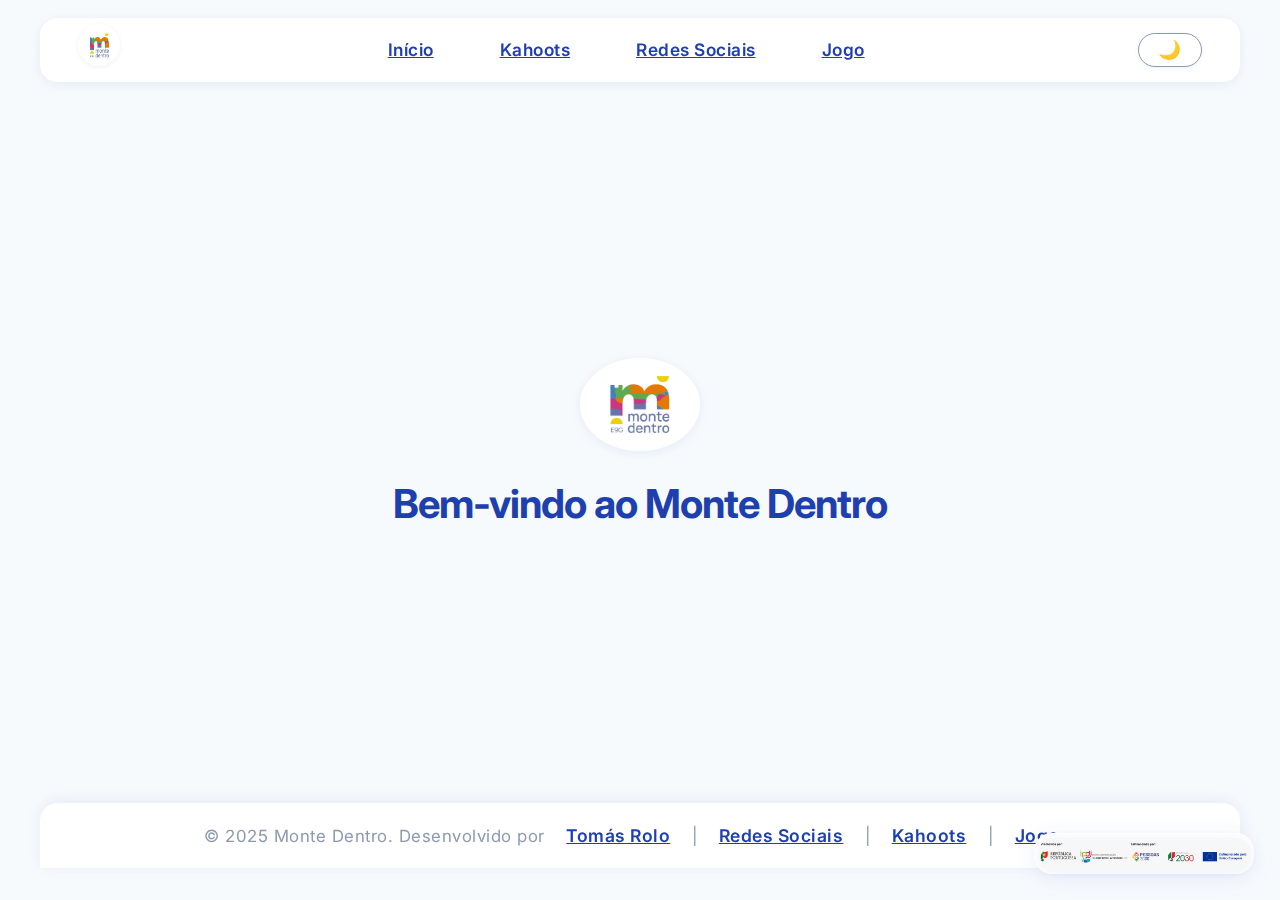
<file: index.html>
<!DOCTYPE html>
<html lang="pt-BR">
<head>
  <meta charset="UTF-8">
  <meta name="viewport" content="width=device-width, initial-scale=1.0">
  <title>Monte Dentro</title>
  <link rel="shortcut icon" href="./imagens/montedentro.png" type="image/x-icon">
  <link rel="stylesheet" href="style.css">
  <link href="https://fonts.googleapis.com/css2?family=Inter:wght@400;600;700&display=swap" rel="stylesheet">
</head>
<body>
  <nav class="navbar">
    <a href="index.html"><img src="imagens/montedentro.png" alt="Logo Monte Dentro" class="logo-navbar"></a>
    <div class="nav-links">
      <a href="index.html">Início</a>
      <a href="subpag1.html">Kahoots</a>
      <a href="subpag2.html">Redes Sociais</a>
      <a href="jogo/jogo.html">Jogo</a>
    </div>
    <button class="theme-toggle" id="theme-toggle" aria-label="Alternar modo escuro/claro">
      <span id="theme-icon">🌙</span>
    </button>
  </nav>
  <main>
    <img src="imagens/montedentro.png" alt="Logo Monte Dentro" class="logo">
    <h1>Bem-vindo ao Monte Dentro</h1>
  </main>
  <footer>
    &copy; 2025  Monte Dentro. Desenvolvido por <a href="https://www.instagram.com/tomas.rolo.56/" target="_blank">Tomás Rolo</a> |
    <a href="subpag2.html">Redes Sociais</a> |
    <a href="subpag1.html">Kahoots</a> |
    <a href="jogo/jogo.html">Jogo</a>
  </footer>
  <div class="footer-patrocinio">
    <img src="Imagem WhatsApp 2025-05-21 às 15.03.02_cb8b9f1b.jpg" alt="Patrocínios">
  </div>
  <script>
    // Alternância de tema escuro/claro
    const themeToggle = document.getElementById('theme-toggle');
    const themeIcon = document.getElementById('theme-icon');
    function setTheme(dark) {
      document.body.classList.toggle('dark-mode', dark);
      themeIcon.textContent = dark ? '☀️' : '🌙';
      localStorage.setItem('dark-mode', dark ? '1' : '0');
    }
    themeToggle.addEventListener('click', () => {
      setTheme(!document.body.classList.contains('dark-mode'));
    });
    // Inicialização
    const darkPref = localStorage.getItem('dark-mode') === '1';
    setTheme(darkPref);
  </script>
</body>
</html>
<!-- rebuild -->
</file>
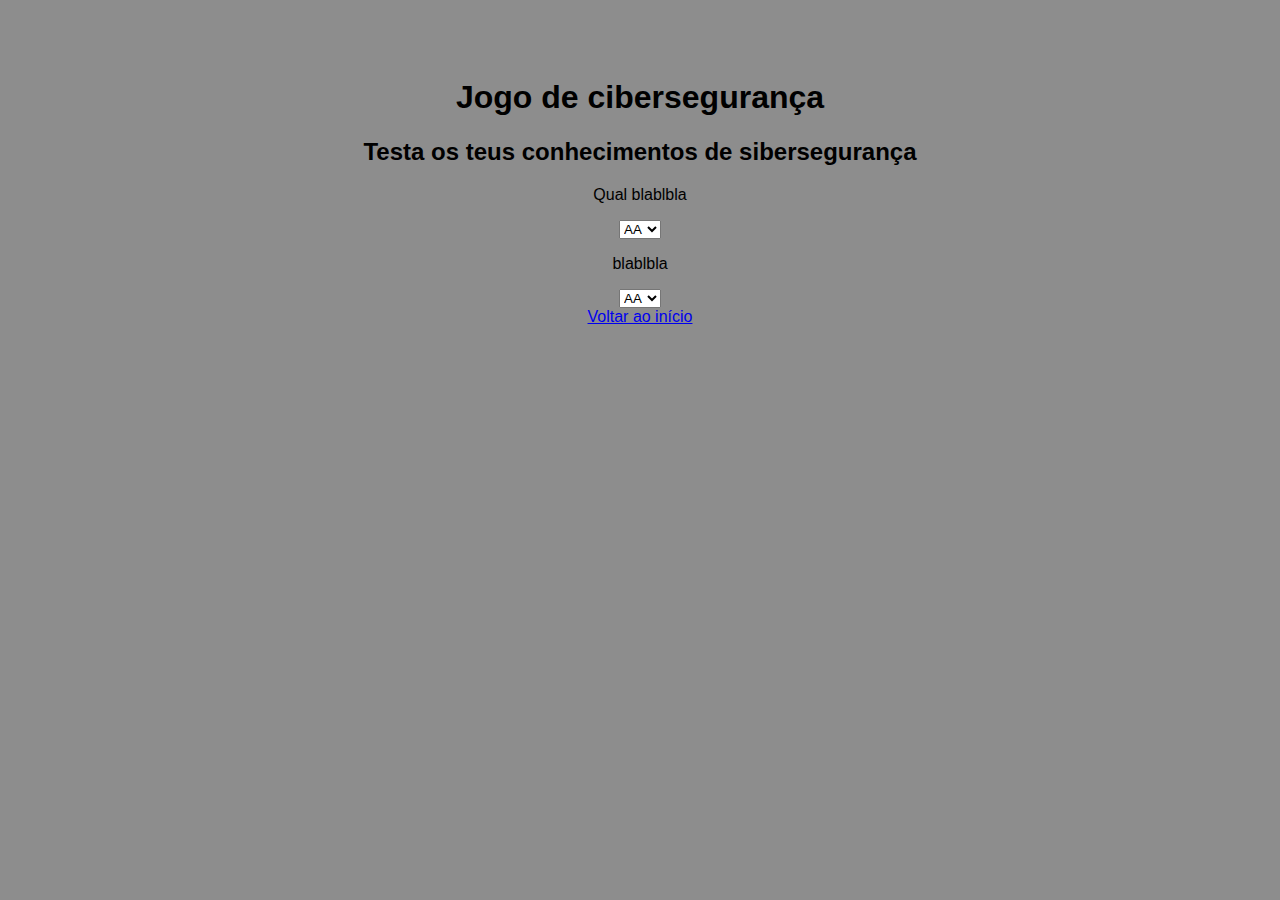
<file: jogo.html>
<!DOCTYPE html>
<body>
<link rel="stylesheet" href="jogo.css">
<h1>Jogo de cibersegurança</h1> 
<h2>Testa os teus conhecimentos de sibersegurança</h2>
<p>Qual blablbla</p>
<select name="Opção do jogo" id="option1">
<option>AA</option>
<option>BB</option>
<option>CC</option>
</select>   
<p>blablbla</p>
<select name="Opção do jogo" id="option2">
<option>AA</option>
<option>BB</option>
<option>CC</option>
</select>   
<div>
<a href="index.html">Voltar ao início</a>
</div>
</body>
</file>
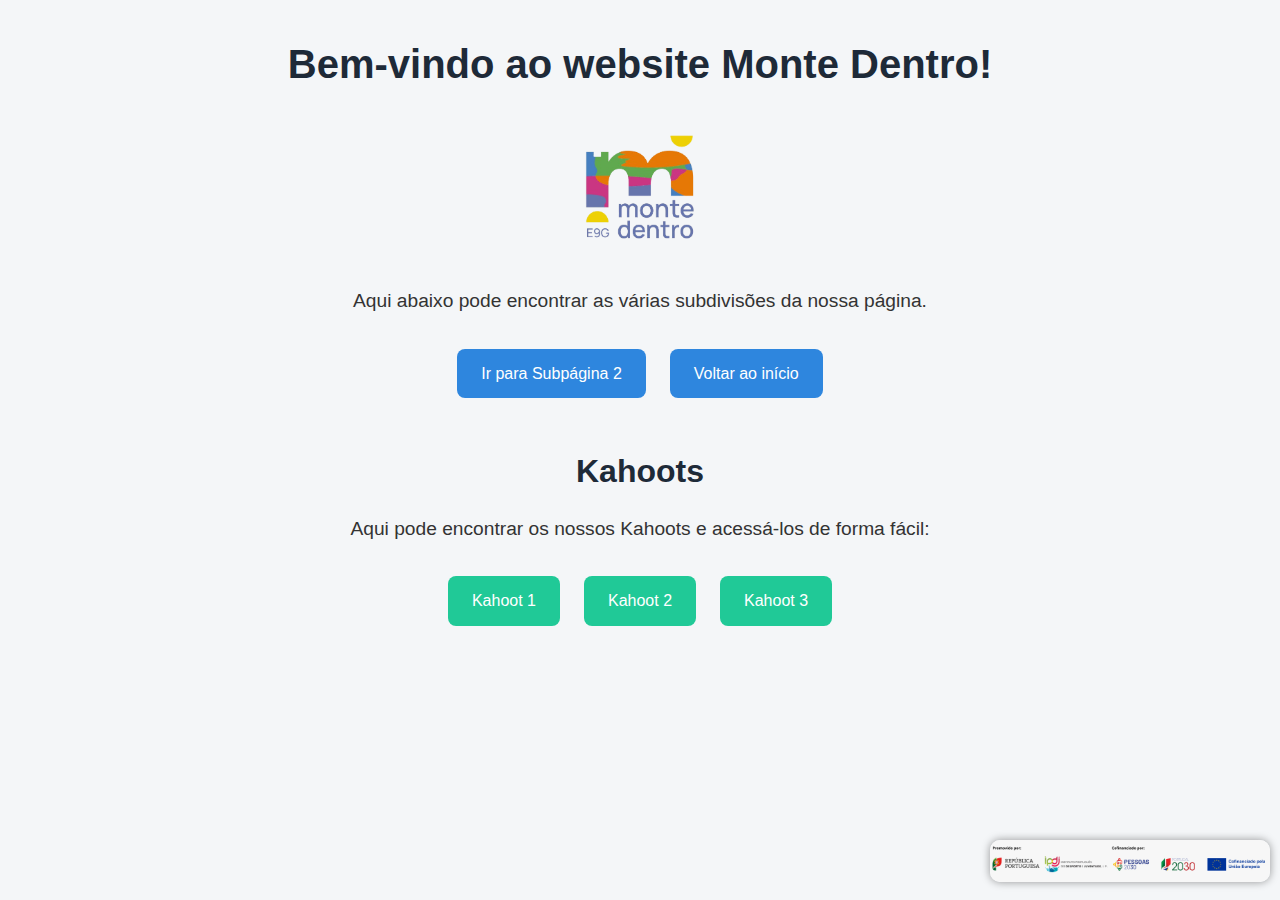
<file: subpag1.html>
<!DOCTYPE html>
<html lang="pt-BR">
<head>
  <meta charset="UTF-8">
  <meta name="viewport" content="width=device-width, initial-scale=1.0">
  <title>Monte Dentro</title>
  <link rel="stylesheet" href="subpag1.css">
</head>
<body>
  <h1>Bem-vindo ao website Monte Dentro!</h1>
  <img src="imagens/montedentro.png" alt="Logo Monte Dentro" class="logo">
  
  <p>Aqui abaixo pode encontrar as várias subdivisões da nossa página.</p>
  <div class="links-flex">
    <a href="subpag2.html">Ir para Subpágina 2</a>
    <a href="index.html">Voltar ao início</a>
  </div>

  <h2>Kahoots</h2>
  <p>Aqui pode encontrar os nossos Kahoots e acessá-los de forma fácil:</p>

  <div class="kahoot-links">
    <a href="https://create.kahoot.it/course/9b8bc4db-ac6e-4217-89da-1c9c62e36915" target="_blank">Kahoot 1</a>
    <a href="https://create.kahoot.it/course/9ae1162e-3ec0-4567-ab8a-e447de87cc8b" target="_blank">Kahoot 2</a>
    <a href="https://create.kahoot.it/details/e974fb72-aee1-414b-8017-47f4f3ee1e70c" target="_blank">Kahoot 3</a>

  </div>

  <div class="patrocinio">
    <a href="#">
      <img src="../Imagem WhatsApp 2025-05-21 às 15.03.02_cb8b9f1b.jpg" alt="Patrocínios">
    </a>
  </div>
</body>
</html>
</file>
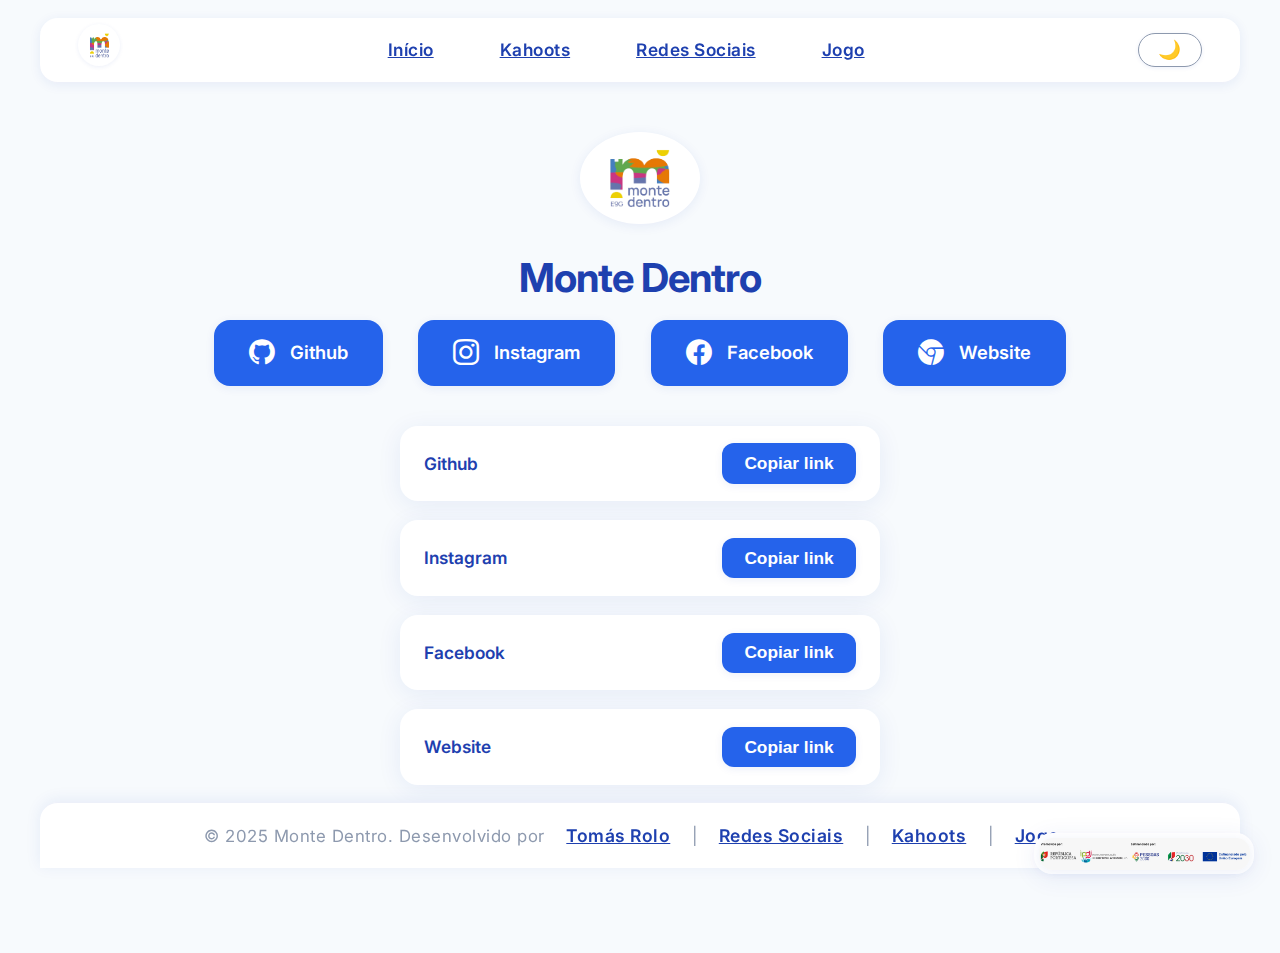
<file: subpag2.html>
<!DOCTYPE html>
<html lang="pt-BR">
<head>
  <meta charset="UTF-8">
  <meta name="viewport" content="width=device-width, initial-scale=1.0">
  <title>Redes Sociais - Monte Dentro</title>
  <link rel="shortcut icon" href="./imagens/montedentro.png" type="image/x-icon">
  <link rel="stylesheet" href="style.css">
  <link href="https://fonts.googleapis.com/css2?family=Inter:wght@400;600;700&display=swap" rel="stylesheet">
  <link rel="stylesheet" href="https://cdn.jsdelivr.net/npm/bootstrap-icons@1.11.3/font/bootstrap-icons.min.css" />
  <script src="index.js" defer></script>
</head>
<body>
  <nav class="navbar">
    <a href="index.html"><img src="imagens/montedentro.png" alt="Logo Monte Dentro" class="logo-navbar"></a>
    <div class="nav-links">
      <a href="index.html">Início</a>
      <a href="subpag1.html">Kahoots</a>
      <a href="subpag2.html">Redes Sociais</a>
      <a href="jogo/jogo.html">Jogo</a>
    </div>
    <button class="theme-toggle" id="theme-toggle" aria-label="Alternar modo escuro/claro">
      <span id="theme-icon">🌙</span>
    </button>
  </nav>
  <main>
    <img src="./imagens/montedentro.png" alt="Logo" class="logo">
    <h1>Monte Dentro</h1>
    <section class="links-flex social">
      <a href="https://github.com/Larva111A" target="_blank"><i class="bi bi-github"></i> Github</a>
      <a href="https://www.instagram.com/montedentro.e9g/" target="_blank"><i class="bi bi-instagram"></i> Instagram</a>
      <a href="https://www.facebook.com/profile.php?id=100081487775127" target="_blank"><i class="bi bi-facebook"></i> Facebook</a>
      <a href="https://terrasdentro.pt/" target="_blank"><i class="bi bi-browser-chrome"></i> Website</a>
    </section>
    <div class="card-list">
      <div class="card">
        <span>Github</span>
        <button class="btn" onclick="copyToClipboard('https://github.com/Larva111A')">Copiar link</button>
      </div>
      <div class="card">
        <span>Instagram</span>
        <button class="btn" onclick="copyToClipboard('https://www.instagram.com/montedentro.e9g/')">Copiar link</button>
      </div>
      <div class="card">
        <span>Facebook</span>
        <button class="btn" onclick="copyToClipboard('https://www.facebook.com/profile.php?id=100081487775127')">Copiar link</button>
      </div>
      <div class="card">
        <span>Website</span>
        <button class="btn" onclick="copyToClipboard('https://terrasdentro.pt/')">Copiar link</button>
      </div>
    </div>
  </main>
  <footer>
    &copy; 2025 Monte Dentro. Desenvolvido por <a href="https://www.instagram.com/tomas.rolo.56/" target="_blank">Tomás Rolo</a> |
    <a href="subpag2.html">Redes Sociais</a> |
    <a href="subpag1.html">Kahoots</a> |
    <a href="jogo/jogo.html">Jogo</a>
  </footer>
  <div class="footer-patrocinio">
    <img src="../Imagem WhatsApp 2025-05-21 às 15.03.02_cb8b9f1b.jpg" alt="Patrocínios">
  </div>
  <script>
    // Alternância de tema escuro/claro
    const themeToggle = document.getElementById('theme-toggle');
    const themeIcon = document.getElementById('theme-icon');
    function setTheme(dark) {
      document.body.classList.toggle('dark-mode', dark);
      themeIcon.textContent = dark ? '☀️' : '🌙';
      localStorage.setItem('dark-mode', dark ? '1' : '0');
    }
    themeToggle.addEventListener('click', () => {
      setTheme(!document.body.classList.contains('dark-mode'));
    });
    // Inicialização
    const darkPref = localStorage.getItem('dark-mode') === '1';
    setTheme(darkPref);
    // Script copiar link
    function copyToClipboard(url) {
      navigator.clipboard.writeText(url);
      alert('Link copiado!');
    }
  </script>
</body>
</html>
</file>
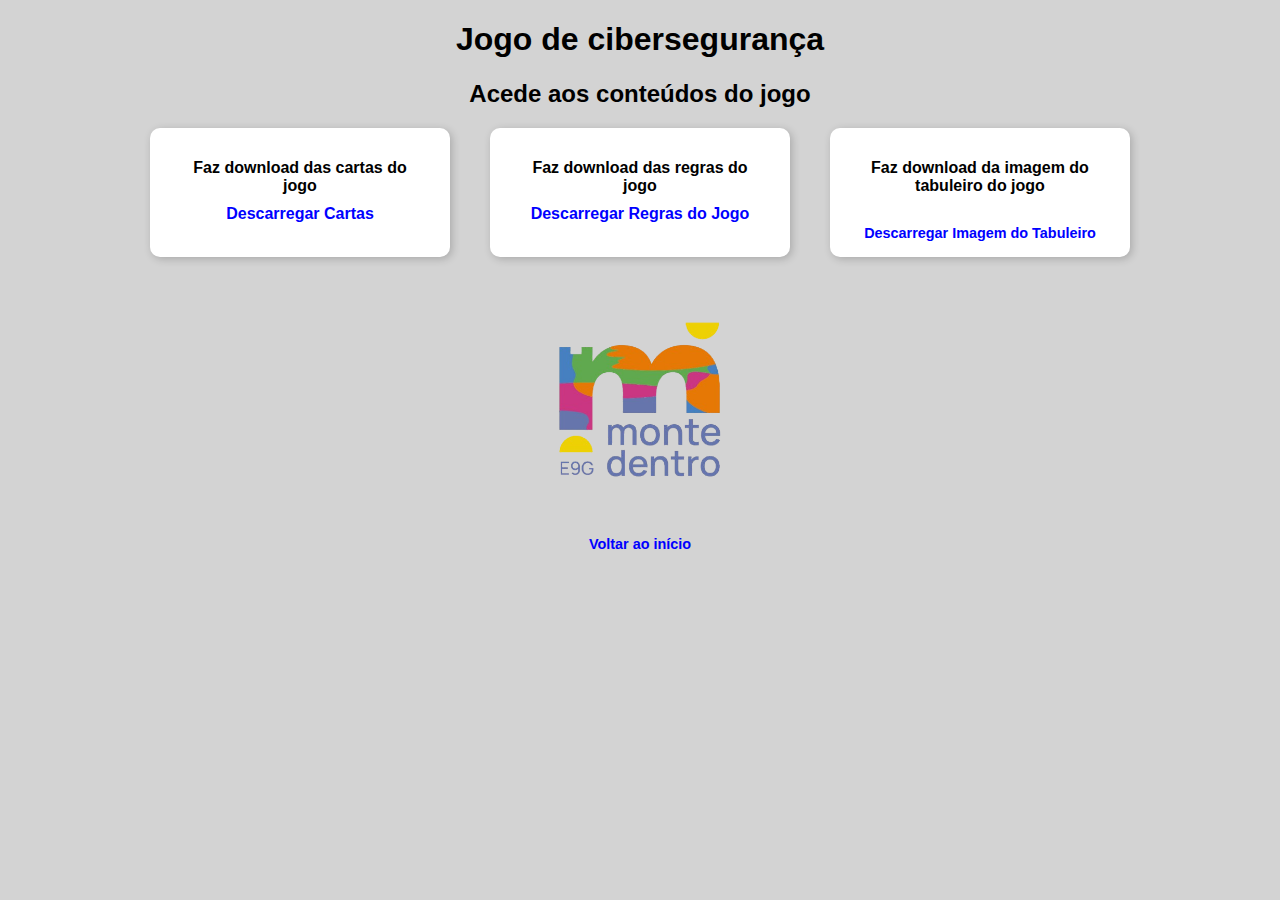
<file: jogo/jogo.html>
<!DOCTYPE html>
    <html lang="pt">
    <head>
    <meta charset="UTF-8">
    <title>Jogo de Cibersegurança</title>
    <link rel="stylesheet" href="jogo.css">
    </head>
    <body>
    <h1>Jogo de cibersegurança</h1> 
    <h2>Acede aos conteúdos do jogo</h2>
   <div class="downloads">
  <div>
    <h3>Faz download das cartas do jogo</h3>
    <a href="../Segurançadigital/Cartões Jogo cibercegurança.zip" download>Descarregar Cartas</a>
  </div>

  <div>
    <h3>Faz download das regras do jogo</h3>
    <a href="../Segurançadigital/Regras do jogo.zip" download>Descarregar Regras do Jogo</a>
  </div>

  <div>
    <h3>Faz download da imagem do tabuleiro do jogo</h3>
    <a href="../Segurançadigital/Tabuleiro do jogo.zip" download>Descarregar Imagem do Tabuleiro</a>
  </div>
</div>
    <div>
    <img src="../imagens/montedentro.png" alt="Monte Dentro">
    </div>
    <div>
        <a href="../index.html">Voltar ao início</a>
    </div>
    </body>
    </html>
</file>
<file: style.css>
/* =========================
   CSS GLOBAL PROFISSIONAL
   ========================= */
:root {
  --color-bg: #f7fafd;
  --color-bg-alt: #ffffff;
  --color-primary: #2563eb;
  --color-primary-dark: #1e40af;
  --color-accent: #10b981;
  --color-text: #22223b;
  --color-muted: #8d99ae;
  --color-card: #fff;
  --color-shadow: rgba(30, 64, 175, 0.08);
  --radius: 16px;
  --shadow: 0 4px 24px var(--color-shadow);
  --font-main: 'Inter', 'Segoe UI', 'Roboto', Arial, sans-serif;
  --transition: 0.25s cubic-bezier(.4,0,.2,1);
}

body.dark-mode {
  --color-bg: #181a1b;
  --color-bg-alt: #23272f;
  --color-primary: #4f8cff;
  --color-primary-dark: #2563eb;
  --color-accent: #10b981;
  --color-text: #f3f6fa;
  --color-muted: #b0b8c1;
  --color-card: #23272f;
  --color-shadow: rgba(30, 64, 175, 0.18);
}

html, body {
  background: var(--color-bg);
  color: var(--color-text);
  transition: background var(--transition), color var(--transition);
}

* {
  margin: 0;
  padding: 0;
  box-sizing: border-box;
}

html {
  scroll-behavior: smooth;
}

/* =========================
   NAVBAR E FOOTER
   ========================= */
.navbar {
  width: 100vw;
  left: 0;
  right: 0;
  top: 18px;
  position: fixed;
  z-index: 1200;
  background: rgba(255,255,255,0.92);
  box-shadow: 0 2px 12px var(--color-shadow);
  display: flex;
  align-items: center;
  justify-content: space-between;
  padding: 0.4rem 3vw;
  transition: background var(--transition), box-shadow var(--transition);
  backdrop-filter: blur(8px);
  border-bottom: 1.5px solid var(--color-shadow);
  border-radius: 18px;
  margin: 0 auto;
  max-width: 1200px;
}
body.dark-mode .navbar {
  background: rgba(35,39,47,0.92);
}

.navbar .logo-navbar {
  height: 42px;
  width: 42px;
  border-radius: 50%;
  margin-right: 1.2rem;
  box-shadow: 0 1px 4px var(--color-shadow);
  background: var(--color-bg-alt);
  padding: 0.2rem;
}

.navbar .nav-links {
  display: flex;
  gap: 2vw;
}

.navbar .nav-links a {
  color: var(--color-primary-dark);
  background: none;
  font-weight: 600;
  padding: 0.5rem 1.2rem;
  border-radius: 30px;
  transition: background var(--transition), color var(--transition), box-shadow var(--transition);
  letter-spacing: 0.5px;
  font-size: 1.08rem;
  border: 1.5px solid transparent;
}
.navbar .nav-links a:hover {
  background: var(--color-primary);
  color: #fff;
  box-shadow: 0 2px 10px var(--color-shadow);
  border: 1.5px solid var(--color-primary-dark);
}

/* Botão de modo escuro/claro */
.theme-toggle {
  margin-left: 2vw;
  background: var(--color-bg-alt);
  border: 1.5px solid var(--color-muted);
  border-radius: 50px;
  padding: 0.3rem 1.2rem;
  font-size: 1.15rem;
  color: var(--color-primary-dark);
  cursor: pointer;
  transition: background var(--transition), color var(--transition), border var(--transition);
  box-shadow: 0 1px 4px var(--color-shadow);
  outline: none;
  display: flex;
  align-items: center;
  gap: 0.5rem;
}
.theme-toggle:hover {
  background: var(--color-primary);
  color: #fff;
  border: 1.5px solid var(--color-primary);
}

@media (max-width: 700px) {
  .navbar {
    flex-direction: column;
    align-items: stretch;
    padding: 0.4rem 2vw;
  }
  .navbar .nav-links {
    flex-direction: column;
    gap: 0.7rem;
    width: 100%;
    align-items: flex-start;
  }
  .theme-toggle {
    margin-left: 0;
    margin-top: 0.7rem;
  }
}

body {
  font-family: var(--font-main);
  background: var(--color-bg);
  color: var(--color-text);
  min-height: 100vh;
  line-height: 1.7;
  padding: 0;
  display: flex;
  flex-direction: column;
  padding-top: 100px; /* Espaço para navbar fixa */
}

main {
  flex: 1;
  width: 100%;
  max-width: 900px;
  margin: 0 auto;
  padding: 2rem 1rem 3rem 1rem;
  margin-bottom: 80px; /* Espaço para o footer */
  display: flex;
  flex-direction: column;
  align-items: center;
  justify-content: center;
  min-height: 70vh;
}

header, nav, footer {
  width: 100%;
  max-width: 900px;
  margin: 0 auto;
  padding: 1.5rem 1rem 0.5rem 1rem;
}

h1, h2, h3, h4 {
  font-weight: 700;
  color: var(--color-primary-dark);
  margin-bottom: 0.7em;
  letter-spacing: -1px;
}

h1 {
  font-size: 2.5rem;
  text-align: center;
  margin-bottom: 0.5rem;
}
h2 {
  font-size: 2rem;
  text-align: center;
}
h3 {
  font-size: 1.3rem;
}

p, li, a, button {
  font-size: 1.1rem;
}

.logo {
  display: block;
  margin: 0 auto 1.2rem auto;
  max-width: 120px;
  height: auto;
  border-radius: 50%;
  box-shadow: 0 2px 12px var(--color-shadow);
  background: var(--color-bg-alt);
  padding: 0.3rem;
}

.links-flex, .kahoot-links, .downloads {
  display: flex;
  justify-content: center;
  gap: 1.5rem;
  flex-wrap: wrap;
  margin-bottom: 2.5rem;
}

.links-flex a, .kahoot-links a, .downloads a, .voltar a, button, .btn {
  text-decoration: none;
  color: #fff;
  background: var(--color-primary);
  padding: 0.75rem 1.7rem;
  border-radius: var(--radius);
  font-weight: 600;
  box-shadow: 0 2px 8px var(--color-shadow);
  border: none;
  transition: background var(--transition), color var(--transition), transform var(--transition), box-shadow var(--transition);
  cursor: pointer;
  outline: none;
  display: inline-block;
}

.links-flex a:hover, .kahoot-links a:hover, .downloads a:hover, .voltar a:hover, button:hover, .btn:hover {
  background: var(--color-primary-dark);
  color: #fff;
  transform: translateY(-2px) scale(1.04);
  box-shadow: 0 6px 18px var(--color-shadow);
}

.card, .downloads div {
  background: var(--color-card);
  border-radius: 18px;
  box-shadow: 0 4px 24px var(--color-shadow);
  padding: 1.5rem;
  margin-bottom: 1.5rem;
  transition: box-shadow var(--transition), transform var(--transition);
  text-align: center;
}
.card:hover, .downloads div:hover {
  box-shadow: 0 8px 32px var(--color-shadow);
  transform: translateY(-4px) scale(1.02);
}

.downloads {
  gap: 2rem;
}
.downloads a {
  display: inline-block;
  margin-top: 1rem;
  text-decoration: none;
  background-color: var(--color-primary);
  color: white;
  padding: 0.8rem 1.6rem;
  border-radius: 12px;
  font-weight: 600;
  font-size: 1.1rem;
  box-shadow: 0 2px 8px var(--color-shadow);
  transition: background-color var(--transition), transform var(--transition), box-shadow var(--transition);
}
.downloads a:hover {
  background-color: var(--color-primary-dark);
  transform: translateY(-2px) scale(1.04);
  box-shadow: 0 6px 18px var(--color-shadow);
}

.patrocinio {
  position: fixed;
  bottom: 18px;
  right: 18px;
  width: 220px;
  z-index: 1000;
  opacity: 0.92;
}
.patrocinio img {
  width: 100%;
  height: auto;
  border-radius: var(--radius);
  box-shadow: 0 0 12px var(--color-shadow);
  transition: transform var(--transition);
}
.patrocinio img:hover {
  transform: scale(1.04);
}

.voltar {
  position: fixed;
  bottom: 18px;
  left: 18px;
  z-index: 1000;
}

.voltar a, .voltar button {
  background: var(--color-accent);
  color: #fff;
  font-weight: 700;
  border-radius: var(--radius);
  padding: 0.7rem 1.5rem;
  box-shadow: 0 2px 8px var(--color-shadow);
  border: none;
  transition: background var(--transition), color var(--transition), transform var(--transition);
}
.voltar a:hover, .voltar button:hover {
  background: #059669;
  color: #fff;
  transform: scale(1.04);
}

footer {
  width: 100vw;
  left: 0;
  right: 0;
  bottom: 0;
  position: fixed;
  background: rgba(255,255,255,0.96);
  color: var(--color-muted);
  text-align: center;
  padding: 1.1rem 0 1.1rem 0;
  font-size: 1.05rem;
  box-shadow: 0 -2px 16px var(--color-shadow);
  z-index: 1100;
  letter-spacing: 0.5px;
  transition: background var(--transition), color var(--transition);
  backdrop-filter: blur(8px);
  border-top: 1.5px solid var(--color-shadow);
  font-family: var(--font-main);
  border-radius: 18px 18px 0 0;
  max-width: 1200px;
  margin: 0 auto;
}
body.dark-mode footer {
  background: rgba(35,39,47,0.96);
}
footer a {
  color: var(--color-primary-dark);
  text-decoration: underline;
  margin: 0 0.7rem;
  font-weight: 600;
  transition: color var(--transition);
  border-radius: 6px;
  padding: 0.1rem 0.3rem;
}
footer a:hover {
  color: var(--color-accent);
  background: var(--color-primary-dark);
  color: #fff;
  text-decoration: none;
}

.footer-patrocinio {
  position: fixed;
  right: 2vw;
  bottom: 2vw;
  z-index: 1201;
  width: 220px;
  max-width: 30vw;
  border-radius: 18px;
  box-shadow: 0 4px 24px var(--color-shadow);
  background: var(--color-bg-alt);
  padding: 0.3rem;
  display: flex;
  align-items: center;
  justify-content: center;
}
.footer-patrocinio img {
  width: 100%;
  height: auto;
  border-radius: 14px;
  box-shadow: 0 2px 12px var(--color-shadow);
  transition: transform var(--transition);
}
.footer-patrocinio img:hover {
  transform: scale(1.04);
}

/* Responsividade */
@media (max-width: 900px) {
  main, header, nav, footer {
    max-width: 100vw;
    padding-left: 0.5rem;
    padding-right: 0.5rem;
  }
  .navbar, footer {
    max-width: 98vw;
    border-radius: 14px;
  }
  .patrocinio, .voltar {
    width: 90vw;
    right: 5vw;
    left: 5vw;
  }
  .footer-patrocinio {
    width: 140px;
    max-width: 50vw;
    right: 1vw;
    bottom: 1vw;
  }
}
@media (max-width: 600px) {
  h1 { font-size: 2rem; }
  h2 { font-size: 1.3rem; }
  .links-flex, .kahoot-links, .downloads {
    flex-direction: column;
    align-items: center;
    gap: 1rem;
  }
  .card, .downloads div {
    padding: 1rem;
  }
  .patrocinio, .voltar {
    width: 95vw;
    right: 2vw;
    left: 2vw;
  }
}

/* Acessibilidade */
a:focus, button:focus, .btn:focus {
  outline: 2px solid var(--color-primary-dark);
  outline-offset: 2px;
}

/* Utilitários */
.muted { color: var(--color-muted); }
.text-center { text-align: center; }
.bg-accent { background: var(--color-accent); color: #fff; }

.links-flex.social {
  display: flex;
  justify-content: center;
  gap: 2.2rem;
  flex-wrap: wrap;
  margin-bottom: 2.5rem;
}
.links-flex.social a {
  display: flex;
  align-items: center;
  gap: 0.6rem;
  background: var(--color-primary);
  color: #fff;
  font-weight: 600;
  font-size: 1.15rem;
  border-radius: 16px;
  padding: 0.7rem 2.2rem;
  box-shadow: 0 2px 10px var(--color-shadow);
  transition: background var(--transition), color var(--transition), box-shadow var(--transition), transform var(--transition);
  border: none;
}
.links-flex.social a:hover {
  background: var(--color-primary-dark);
  color: #fff;
  transform: translateY(-2px) scale(1.04);
  box-shadow: 0 6px 18px var(--color-shadow);
}
.links-flex.social i {
  font-size: 1.4em;
  margin-right: 0.2em;
}

.pageCards, .card-list {
  display: flex;
  flex-direction: column;
  gap: 1.2rem;
  align-items: center;
  width: 100%;
  max-width: 480px;
  margin: 0 auto 2.5rem auto;
}
.card {
    width: 100%;
  min-width: 220px;
  max-width: 480px;
  display: flex;
  justify-content: space-between;
  align-items: center;
  padding: 1.1rem 1.5rem;
  margin-bottom: 0;
}
.card span {
  font-size: 1.08rem;
  font-weight: 600;
  color: var(--color-primary-dark);
}
.card .btn {
  background: var(--color-primary);
  color: #fff;
  border-radius: 12px;
  font-size: 1.08rem;
  font-weight: 600;
  padding: 0.6rem 1.4rem;
  border: none;
  box-shadow: 0 2px 8px var(--color-shadow);
  transition: background var(--transition), color var(--transition), transform var(--transition);
}
.card .btn:hover {
  background: var(--color-primary-dark);
  color: #fff;
  transform: scale(1.04);
}

footer {
  bottom: 32px;
}
@media (max-width: 700px) {
  .links-flex.social {
    gap: 1.1rem;
    padding: 0 0.5rem;
  }
  .pageCards, .card-list {
    max-width: 98vw;
  }
  .card {
    padding: 1rem 0.7rem;
  }
  footer {
    bottom: 18px;
  }
}
@media (max-width: 700px) {
  .navbar {
    display: flex;
    flex-direction: row;
    align-items: center;
    justify-content: space-between;
    padding: 0.2rem 3vw 0.2rem 3vw;
    min-height: 44px;
    gap: 0.3rem;
    width: 100vw;
    box-sizing: border-box;
  }
  .navbar .logo-navbar {
    height: 26px;
    width: 26px;
    margin-right: 0.5rem;
    flex-shrink: 0;
  }
  .navbar .nav-links {
    display: flex;
    flex-direction: row;
    gap: 0.3rem;
    align-items: center;
    width: 1px;
    min-width: 0;
    flex: 1 1 auto;
    overflow-x: auto;
    white-space: nowrap;
    scrollbar-width: none;
    -ms-overflow-style: none;
  }
  .navbar .nav-links::-webkit-scrollbar {
    display: none;
  }
  .navbar .nav-links a {
    color: #2563eb;
    background: none;
    text-decoration: none;
    font-weight: 700;
    font-size: 1rem;
    padding: 0.3rem 0.7rem;
    border-radius: 8px;
    transition: background var(--transition), color var(--transition);
    display: inline-block;
    white-space: nowrap;
  }
  .theme-toggle {
    margin-left: 0.7rem;
    font-size: 1.05rem;
    padding: 0.15rem 0.6rem;
    border-radius: 18px;
    min-width: 32px;
    min-height: 32px;
    background: var(--color-bg);
    border: 1px solid var(--color-muted);
    box-shadow: 0 1px 4px var(--color-shadow);
    z-index: 1002;
    align-self: center;
    flex-shrink: 0;
  }
}
@media (max-width: 430px) {
  .footer-patrocinio {
    width: 90vw;
    max-width: 120px;
    right: 1vw;
    bottom: 60px;
    border-radius: 6px;
  }
  .navbar, footer {
    border-radius: 0 !important;
  }
  .kahoot-links a {
    font-size: 0.98rem;
    padding: 0.6rem 0;
  }
}
@media (max-width: 700px) {
  footer {
    flex-direction: column;
    flex-wrap: nowrap;
    justify-content: center;
    align-items: center;
    text-align: center;
    gap: 0.1rem;
    padding: 0.12rem 0.05rem 0.12rem 0.05rem;
    min-height: 30px;
  }
  .footer-links {
    display: flex;
    flex-direction: row;
    flex-wrap: nowrap;
    justify-content: flex-start;
    align-items: center;
    gap: 0.1rem;
    width: 100vw;
    overflow-x: auto;
    white-space: nowrap;
    margin: 0 auto 0.08rem auto;
    scrollbar-width: none;
    -ms-overflow-style: none;
  }
  .footer-links::-webkit-scrollbar {
    display: none;
  }
  footer a {
    margin: 0 0.08rem;
    padding: 0.08rem 0.13rem;
    font-size: 0.93rem;
    border: none;
    display: inline-block;
    white-space: nowrap;
  }
  .footer-patrocinio {
    display: block;
    position: fixed;
    right: 4vw;
    bottom: 120px;
    width: 70px;
    max-width: 90px;
    margin: 0;
    background: rgba(255,255,255,0.92);
    box-shadow: 0 2px 12px var(--color-shadow);
    border-radius: 12px;
    border: 1.5px solid var(--color-shadow);
    z-index: 1202;
    pointer-events: auto;
    padding: 0.2rem 0.3rem;
    transition: background 0.2s, box-shadow 0.2s;
  }
  .footer-patrocinio img {
    max-width: 100%;
    height: auto;
    display: block;
    margin: 0;
    border-radius: 8px;
    background: transparent;
  }
  /* Remover barras verticais entre links no mobile */
  .footer-links a + a::before {
    content: '';
    margin: 0;
  }
  /* Botão de alternância de tema */
  .theme-toggle {
    margin-left: 0.5rem;
    font-size: 1.1rem;
    padding: 0.2rem 0.7rem;
    border-radius: 20px;
    min-width: 36px;
    min-height: 36px;
    background: var(--color-bg);
    border: 1px solid var(--color-muted);
    position: relative;
    right: 0;
    top: 0;
    box-shadow: 0 1px 4px var(--color-shadow);
    z-index: 1002;
  }
}
</file>
<file: jogo.css>
body {
font-family: Arial, sans-serif;
background-color: #8d8d8d;
text-align: center;
padding: 50px;
}
</file>
<file: jogo/jogo.css>
body {
  background-color: #d3d3d3;
  font-family: Arial, sans-serif;
  text-align: center;
  margin: 20px;
}

h1 {
  font-size: 2em;
  font-weight: bold;
}

h2 {
  font-size: 1.5em;
  margin-bottom: 20px;
}

.downloads {
  display: flex;
  justify-content: center;
  gap: 40px;
  margin-top: 20px;
  flex-wrap: wrap;
}

.downloads div {
  background-color: white;
  padding: 15px 25px;
  border-radius: 10px;
  box-shadow: 2px 2px 8px rgba(0,0,0,0.2);
  width: 250px;
}

.downloads h3 {
  font-size: 1em;
  margin-bottom: 10px;
}

a {
  color: blue;
  text-decoration: none;
  font-weight: bold;
}

a:hover {
  text-decoration: underline;
}

img {
  margin-top: 30px;
  max-width: 300px;
  height: auto;
}

div:last-of-type a {
  display: inline-block;
  margin-top: 20px;
  font-size: 0.9em;
}
.patrocinio {
  position: fixed;
  bottom: 10px;
  right: 10px;
  width: 280px; /* Aumentado de 120px para 180px */
  z-index: 1000;
}

.patrocinio img {
  width: 100%;
  height: auto;
  border-radius: 8px;
  box-shadow: 0 0 6px rgba(0, 0, 0, 0.3);
}
</file>
<file: subpag1.css>
/* Reset básico */
* {
  margin: 0;
  padding: 0;
  box-sizing: border-box;
}

body {
  font-family: 'Segoe UI', Tahoma, Geneva, Verdana, sans-serif;
  background: #f4f6f8;
  color: #333;
  padding: 2rem;
  line-height: 1.6;
}

/* Cabeçalho principal */
h1 {
  text-align: center;
  font-size: 2.5rem;
  margin-bottom: 1rem;
  color: #1e2a38;
}

h2 {
  text-align: center;
  font-size: 2rem;
  margin-bottom: 1rem;
  color: #1e2a38;
}


/* Logo */
.logo {
  display: block;
  margin: 0 auto 1.5rem auto;
  max-width: 200px;
  height: auto;
}

/* Parágrafo de introdução */
p {
  text-align: center;
  font-size: 1.2rem;
  margin-bottom: 2rem;
}

/* Links de navegação */
.links-flex {
  display: flex;
  justify-content: center;
  gap: 1.5rem;
  flex-wrap: wrap;
  margin-bottom: 3rem;
}

.links-flex a {
  text-decoration: none;
  color: white;
  background-color: #2e86de;
  padding: 0.75rem 1.5rem;
  border-radius: 8px;
  font-weight: 500;
  transition: background-color 0.3s ease, transform 0.3s ease, box-shadow 0.3s ease;
}

/* Animação ao passar o cursor */
.links-flex a:hover {
  background-color: #1e5f9b;
  transform: translateY(-3px);
  box-shadow: 0 8px 16px rgba(0, 0, 0, 0.2);
}

/* Imagem de patrocínio fixa */
.patrocinio {
  position: fixed;
  bottom: 10px;
  right: 10px;
  width: 280px;
  z-index: 1000;
}

.patrocinio img {
  width: 100%;
  height: auto;
  border-radius: 10px;
  box-shadow: 0 0 8px rgba(0, 0, 0, 0.4);
  transition: transform 0.3s ease;
}

.patrocinio img:hover {
  transform: scale(1.05);
}

/* Responsividade */
@media (max-width: 600px) {
  .links-flex {
    flex-direction: column;
    align-items: center;
  }

  .links-flex a {
    width: 100%;
    text-align: center;
  }

  .patrocinio {
    width: 90%;
    right: 5%;
  }
}
/* Estilo para os links Kahoot */
.kahoot-links {
  display: flex;
  justify-content: center;
  gap: 1.5rem;
  flex-wrap: wrap;
  margin-bottom: 3rem;
}

.kahoot-links a {
  text-decoration: none;
  color: white;
  background-color: #20c997;
  padding: 0.75rem 1.5rem;
  border-radius: 8px;
  font-weight: 500;
  transition: background-color 0.3s ease, transform 0.3s ease, box-shadow 0.3s ease;
}

.kahoot-links a:hover {
  background-color: #159b77;
  transform: translateY(-3px);
  box-shadow: 0 8px 16px rgba(0, 0, 0, 0.2);
}

/* Responsivo para os Kahoots */
@media (max-width: 600px) {
  .kahoot-links {
    flex-direction: column;
    align-items: center;
  }

  .kahoot-links a {
    width: 100%;
    text-align: center;
  }
}
</file>
